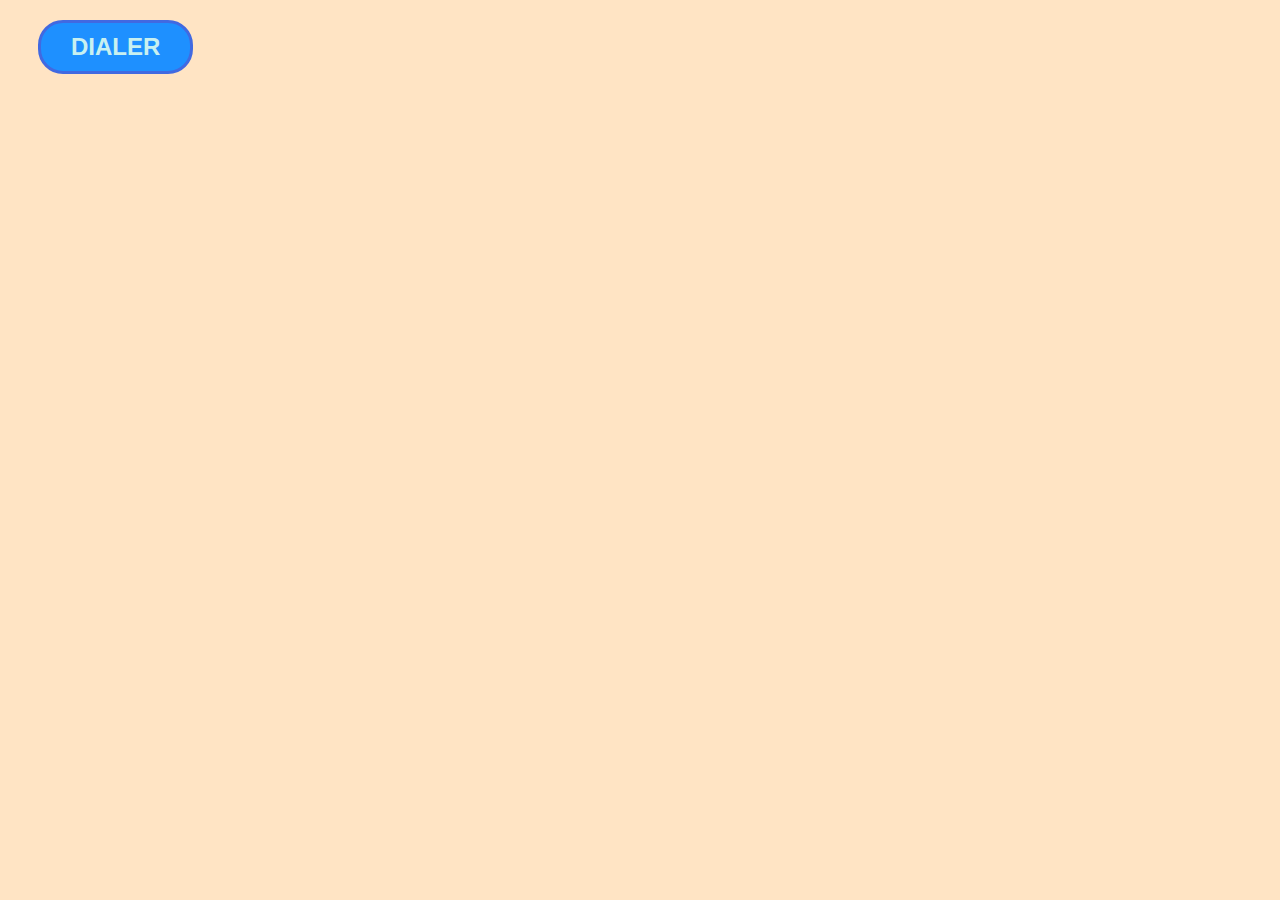
<file: index.html>
<!DOCTYPE html>
<html lang="en">

<head>
    <meta charset="UTF-8">
    <meta name="viewport"
          content="width=device-width, initial-scale=1.0">
    <title>Main Page</title>
    <link rel="icon"
          type="image/x-icon"
          href="./main/logo.ico">
    <link href="./main/style.css"
          rel="stylesheet"
          type="text/css">
</head>

<body>
    <div id="dailer-box">
        <button id="dialer-button">DIALER</button>
        <iframe id="dialer-frame"
                class="invisible"
                name="dialer"
                src="./dialer/index.html"
                width="400px"
                height="600px"></iframe>
    </div>

    <script src="./main/comms.js"></script>
</body>

</html>
</file>
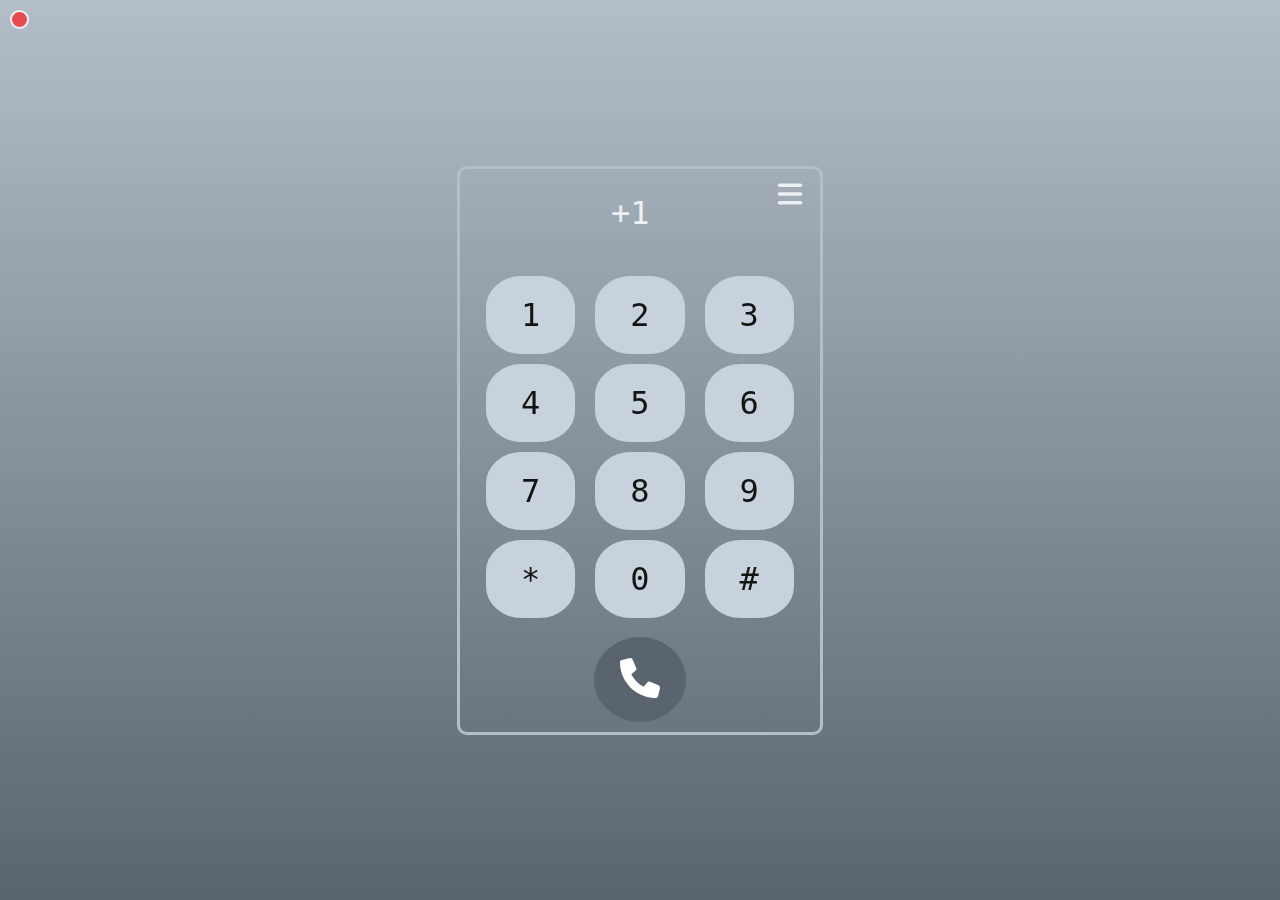
<file: dialer/index.html>
<!DOCTYPE html>
<html lang="en">

<head>
    <meta charset="UTF-8">
    <meta http-equiv="X-UA-Compatible"
          content="IE=edge">
    <meta name="viewport"
          content="width=device-width, initial-scale=1.0">
    <title>Dialer</title>

    <link href="./theme.css"
          rel="stylesheet"
          type="text/css">
    <link href="./style.css"
          rel="stylesheet"
          type="text/css">
</head>

<body>
    <div class="root-container flex-row row-center column-center theme-silver">
        <div class="online-box">
            <div class="socket-disconnected live-socket"
                 id="live-socket-dot"></div>
        </div>

        <div class="main-page flex-row row-center column-center">
            <div class="bordered-page flex-row row-center column-center">
                <div class="bars-box">
                    <button class="inject-svg"
                            id="bars-button"></button>
                </div>

                <div class="flex-column row-center column-center">
                    <div class="flex-item phone-number flex-row row-center column-center">
                        <span id="country-code">+1</span>
                        <div class="dialed-number flex-row row-center column-center">
                            <!-- <span class="editable"
                                      id="position-0">9</span> -->
                            <span id="number-cursor">|</span>
                        </div>
                    </div>

                    <div class="flex-item flip-3d flex-row row-center column-center">
                        <div class="before-call flip-side rotate0 grid-container column-3">
                            <div class="grid-item digit">1</div>
                            <div class="grid-item digit">2</div>
                            <div class="grid-item digit">3</div>
                            <div class="grid-item digit">4</div>
                            <div class="grid-item digit">5</div>
                            <div class="grid-item digit">6</div>
                            <div class="grid-item digit">7</div>
                            <div class="grid-item digit">8</div>
                            <div class="grid-item digit">9</div>
                            <div class="grid-item special-digit">*</div>
                            <div class="grid-item digit">0</div>
                            <div class="grid-item special-digit">#</div>
                        </div> <!-- </div class="grid-container"> -->

                        <div class="after-call flip-side rotate180 grid-container column-2">
                            <div class="grid-item timer">
                                <span id="time-h">-</span>:<span id="time-m">-</span>:<span id="time-s">-</span>
                            </div>
                            <div class="grid-item flex-row row-center column-center">
                                <button class="inject-svg"
                                        id="mute-button"></button>
                            </div>
                            <div class="grid-item flex-row row-center column-center">
                                <button class="inject-svg"
                                        id="hold-button"></button>
                            </div>
                        </div> <!-- </div class="grid-container"> -->
                    </div> <!-- </div class="flip-3d"> -->

                    <div class="flex-item call call-disconnected">
                        <button class="inject-svg"
                                id="phone-button"></button>
                    </div>
                </div>
            </div> <!-- </div class="main-border"> -->
        </div> <!-- </div class="main-page"> -->

        <div class="settings-page flex-row row-center column-center shift-right invisible">
            <div class="bordered-page flex-row row-center column-center">

                <div class="cross-box">
                    <button class="inject-svg"
                            id="cross-button"></button>
                </div>

                <div class="grid-container column-2">
                    <div class="grid-item blank"></div>
                    <div class="grid-item flex-row row-center column-center">
                        <select id="theme">
                            <option value=""
                                    disabled
                                    selected
                                    hidden>Dialer Theme</option>
                            <option value="theme-silver">Silver</option>
                            <option value="theme-charcoal">Charcoal</option>
                            <option value="theme-gold">Gold</option>
                            <option value="theme-copper">Copper</option>
                            <option value="theme-ocean">Ocean</option>
                            <option value="theme-fire">Fire</option>
                            <option value="theme-grass">Grass</option>
                            <option value="theme-lilac">Lilac</option>
                        </select>
                    </div>
                    <div class="grid-item flex-row row-center column-center">
                        <select id="country">
                            <option value=""
                                    disabled
                                    selected
                                    hidden>Country</option>
                            <option value="+1">USA</option>
                            <option value="+44">UK</option>
                            <option value="+91">India</option>
                        </select>
                    </div>
                    <div class="grid-item flex-row row-center column-center">
                        <select id="history">
                            <option value=""
                                    disabled
                                    selected
                                    hidden>Dialed Numbers</option>
                            <!-- <option value="9876543210">9876543210</option> -->
                        </select>
                    </div>
                    <div class="grid-item switch-box flex-row row-center column-center">
                        <span id="switch-text">Developer<br>Mode</span>
                        <input id="switch"
                               type="checkbox"
                               checked />
                        <label for="switch"
                               id="switch-label"></label>
                    </div>
                </div> <!-- </div class="grid-container"> -->
            </div> <!-- </div class="main-border"> -->
        </div> <!-- </div class="settings-page"> -->
    </div> <!-- </div class="root-container"> -->

    <script src="./svg.js"></script>
    <script src="./app.js"></script>
    <script src="./comms.js"></script>
</body>

</html>
</file>
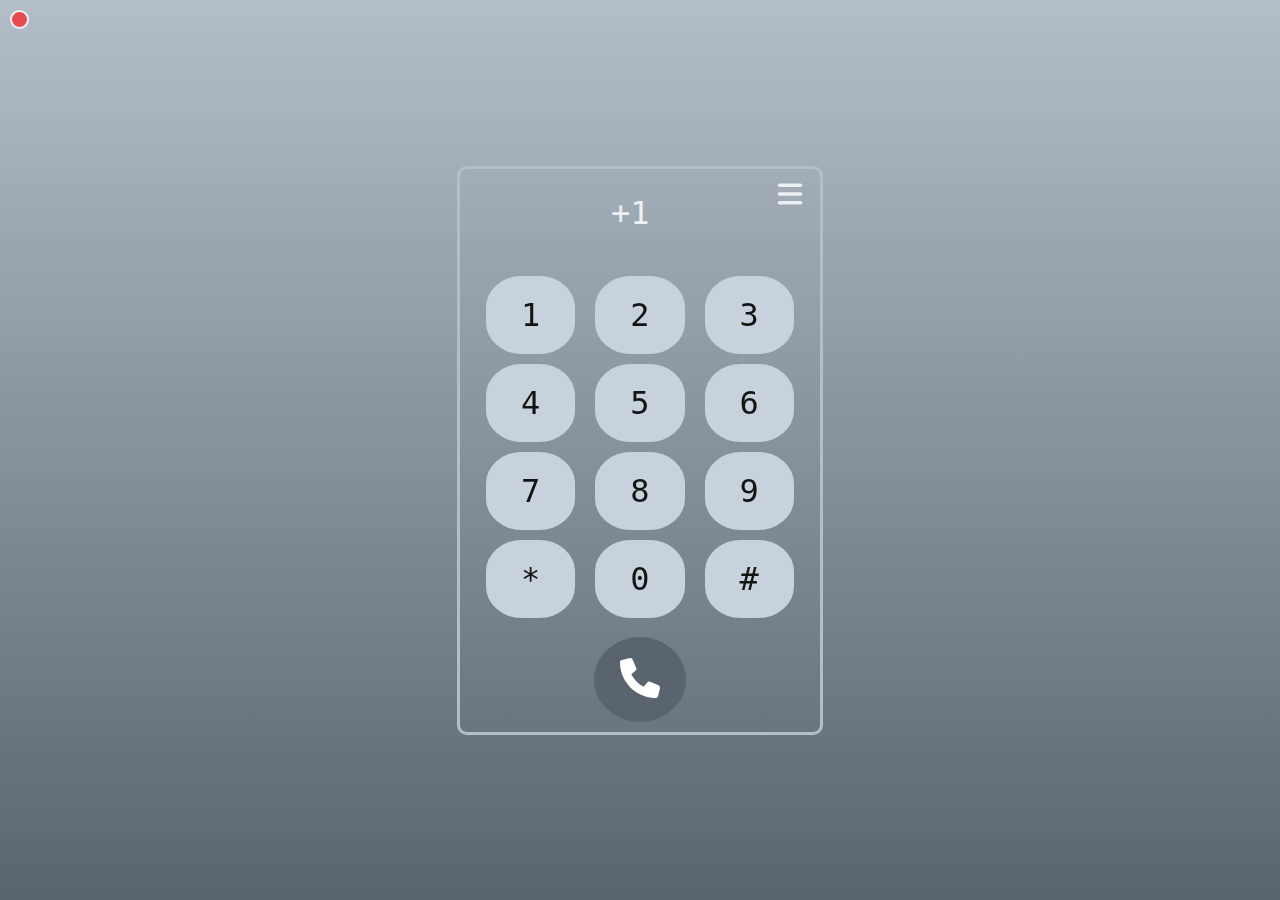
<file: dialer/popup.html>
<!DOCTYPE html>
<html lang="en">

<head>
    <meta charset="UTF-8">
    <meta http-equiv="X-UA-Compatible"
          content="IE=edge">
    <meta name="viewport"
          content="width=device-width, initial-scale=1.0">
    <title>Dialer</title>

    <link href="./theme.css"
          rel="stylesheet"
          type="text/css">
    <link href="./style.css"
          rel="stylesheet"
          type="text/css">
</head>

<body>
    <div class="root-container flex-row row-center column-center theme-silver">
        <div class="online-box">
            <div class="socket-disconnected live-socket"
                 id="live-socket-dot"></div>
        </div>

        <div class="main-page flex-row row-center column-center">
            <div class="bordered-page flex-row row-center column-center">
                <div class="bars-box">
                    <button class="inject-svg"
                            id="bars-button"></button>
                </div>

                <div class="flex-column row-center column-center">
                    <div class="flex-item phone-number flex-row row-center column-center">
                        <span id="country-code">+1</span>
                        <div class="dialed-number flex-row row-center column-center">
                            <!-- <span class="editable"
                                      id="position-0">9</span> -->
                            <span id="number-cursor">|</span>
                        </div>
                    </div>

                    <div class="flex-item flip-3d flex-row row-center column-center">
                        <div class="before-call flip-side rotate0 grid-container column-3">
                            <div class="grid-item digit">1</div>
                            <div class="grid-item digit">2</div>
                            <div class="grid-item digit">3</div>
                            <div class="grid-item digit">4</div>
                            <div class="grid-item digit">5</div>
                            <div class="grid-item digit">6</div>
                            <div class="grid-item digit">7</div>
                            <div class="grid-item digit">8</div>
                            <div class="grid-item digit">9</div>
                            <div class="grid-item special-digit">*</div>
                            <div class="grid-item digit">0</div>
                            <div class="grid-item special-digit">#</div>
                        </div> <!-- </div class="grid-container"> -->

                        <div class="after-call flip-side rotate180 grid-container column-2">
                            <div class="grid-item timer">
                                <span id="time-h">-</span>:<span id="time-m">-</span>:<span id="time-s">-</span>
                            </div>
                            <div class="grid-item flex-row row-center column-center">
                                <button class="inject-svg"
                                        id="mute-button"></button>
                            </div>
                            <div class="grid-item flex-row row-center column-center">
                                <button class="inject-svg"
                                        id="hold-button"></button>
                            </div>
                        </div> <!-- </div class="grid-container"> -->
                    </div> <!-- </div class="flip-3d"> -->

                    <div class="flex-item call call-disconnected">
                        <button class="inject-svg"
                                id="phone-button"></button>
                    </div>
                </div>
            </div> <!-- </div class="main-border"> -->
        </div> <!-- </div class="main-page"> -->

        <div class="settings-page flex-row row-center column-center shift-right invisible">
            <div class="bordered-page flex-row row-center column-center">

                <div class="cross-box">
                    <button class="inject-svg"
                            id="cross-button"></button>
                </div>

                <div class="grid-container column-2">
                    <div class="grid-item blank"></div>
                    <div class="grid-item flex-row row-center column-center">
                        <select id="theme">
                            <option value=""
                                    disabled
                                    selected>Default Theme</option>
                            <option value="theme-silver">Silver</option>
                            <option value="theme-charcoal">Charcoal</option>
                            <option value="theme-gold">Gold</option>
                            <option value="theme-copper">Copper</option>
                            <option value="theme-ocean">Ocean</option>
                            <option value="theme-fire">Fire</option>
                            <option value="theme-grass">Grass</option>
                            <option value="theme-lilac">Lilac</option>
                        </select>
                    </div>
                    <div class="grid-item flex-row row-center column-center">
                        <select id="country">
                            <option value=""
                                    disabled
                                    selected
                                    hidden>Country</option>
                            <option value="+1">USA</option>
                            <option value="+44">UK</option>
                            <option value="+91">India</option>
                        </select>
                    </div>
                    <div class="grid-item flex-row row-center column-center">
                        <select id="history">
                            <option value=""
                                    disabled
                                    selected
                                    hidden>Dialed Numbers</option>
                            <!-- <option value="9876543210">9876543210</option> -->
                        </select>
                    </div>
                    <div class="grid-item switch-box flex-row row-center column-center">
                        <span id="switch-text">Developer<br>Mode</span>
                        <input id="switch"
                               type="checkbox" />
                        <label for="switch"
                               id="switch-label"></label>
                    </div>
                </div> <!-- </div class="grid-container"> -->
            </div> <!-- </div class="main-border"> -->
        </div> <!-- </div class="settings-page"> -->
    </div> <!-- </div class="root-container"> -->

    <script src="./svg.js"></script>
    <script src="./comms.js"></script>
    <script type="module"
            src="./app.js"></script>
</body>

</html>
</file>
<file: main/style.css>
body {
    background-color: bisque;
}
#dailer-box {
    display: flex;
    flex-flow: column nowrap;
    justify-content: flex-start;
    align-items: flex-start;

    margin: 10px;
    padding: 10px;
}

#dialer-button {
    margin: 0 10px;
    padding: 10px 30px;
    font-size: 24px;
    font-weight: bold;
    color: #c8f0f0;
    background-color: dodgerblue;
    border-radius: 25px;
    border: 3px solid royalblue;
}

#dialer-button:hover {
    color: #c8dcf0;
    background-color: royalblue;
    border: 3px solid dodgerblue;
}

#dialer-button:disabled {
    color: #e6e6e6;
    background-color: silver;
    border: 3px solid #a0a0a0;
}

.invisible {
    visibility: hidden;
}

#dialer-frame {
    margin: 10px;
    background-color: transparent;
    border: 5px solid rgb(240, 190, 140);
    border-radius: 10px;
}
</file>
<file: dialer/theme.css>
.call-disconnected,
.socket-connected {
    --call: #19e17d;
    --call_dark: #0ab464;
}

.call-connected,
.socket-disconnected {
    --call: #e64b50;
    --call_dark: #c83c4b;
}

.theme-silver {
    --main: #c8d2dc;
    --main_light: #ebf0f5;
    --main_dark: #b4bec8;
    --main_darker: #5a646e;

    --common_text: #141414;
}

.theme-charcoal {
    --main: #736e6e;
    --main_light: #b4aaaa;
    --main_dark: #3c3c3c;
    --main_darker: #191414;

    --common_text: #faf5f0;
}

.theme-gold {
    --main: #e1af32;
    --main_light: #fae132;
    --main_dark: #dca000;
    --main_darker: #503c00;

    --common_text: #141414;
}

.theme-copper {
    --main: #c87d41;
    --main_light: #faaf7d;
    --main_dark: #964b19;
    --main_darker: #281400;

    --common_text: #faf5f0;
}

.theme-ocean {
    --main: #19c8e1;
    --main_light: #4be6ff;
    --main_dark: #0aafd2;
    --main_darker: #053264;

    --common_text: #faf5f0;
}

.theme-fire {
    --main: #e69128;
    --main_light: #ffdc73;
    --main_dark: #c86414;
    --main_darker: #c8190a;

    --common_text: #faf5f0;
}

.theme-grass {
    --main: #b4e119;
    --main_light: #64ff96;
    --main_dark: #7daf19;
    --main_darker: #194b19;

    --common_text: #141414;
}

.theme-lilac {
    --main: #af4be1;
    --main_light: #e196f0;
    --main_dark: #7d14af;
    --main_darker: #1e053c;

    --common_text: #faf5f0;
}
</file>
<file: dialer/style.css>
body {
    font-family: monospace;
    margin: 0;
    padding: 0;
    height: 100vh;
    width: 100vw;
    overflow: hidden;
}

.root-container {
    background-image: linear-gradient(to bottom, var(--main_dark), var(--main_darker));
    color: var(--common_text);
    font-size: 32px;

    height: 100%;
    width: 100%;
    overflow: hidden;
}

.hide {
    display: none !important;
}

.invisible {
    visibility: hidden;
}

.main-page, .settings-page {
    /* to overlap both the pages */
    position: absolute;
    
    padding: 20px;
    transition: transform 0.4s ease-out;
}

.shift-right {
    transform: translateX(100%);
}

.shift-left {
    transform: translateX(-100%);
}

.bordered-page {
    /* to place the settings, cross button*/
    position: relative;

    border: 3px solid var(--main_dark);
    border-radius: 10px;
}

.flip-3d {
    position: relative;
    width: 360px;
    height: 380px;
    background-color: transparent;
}

.flip-3d > .flip-side {
    position: absolute;
    backface-visibility: hidden;
    transition: transform 0.4s linear 0s;
}

.rotate-180 {
    transform: perspective(750px) rotateY(-180deg);
}

.rotate0 {
    transform: perspective(750px) rotateY(0deg);
}

.rotate180 {
    transform: perspective(750px) rotateY(180deg);
}

.flex-row {
    display: flex;
    flex-flow: row nowrap;
}

.flex-column {
    display: flex;
    flex-flow: column nowrap;
}

.row-center {
    align-items: center;
}

.column-center {
    justify-content: center;
}

.grid-container {
    margin: auto;
    padding: 10px;

    display: grid;
    align-items: stretch;
}

.column-2 {
    grid-template-columns: repeat(2, 1fr);
    column-gap: 40px;
    row-gap: 20px;
}

.column-3 {
    grid-template-columns: repeat(3, 1fr);
    column-gap: 20px;
    row-gap: 10px;
}

.grid-item {
    text-align: center;
}

.blank {
    grid-column-start: 1;
    grid-column-end: 3;
    padding: 20px;
}

.switch-box {
    grid-column-start: 1;
    grid-column-end: 3;
    padding: 5px;
    border: 1.5px solid var(--main_dark);
    border-radius: 10px;
}

#switch-text {
    font-size: 18px;
    font-weight: bold;
    padding-right: 20px;
}

input[type=checkbox] {
    height: 0;
    width: 0;
    visibility: hidden;
}

label {
    cursor: pointer;
    width: 60px;
    height: 30px;
    background: var(--main_dark);
    display: block;
    border-radius: 30px;
    position: relative;
}

label:after {
    content: '';
    position: absolute;
    top: 5px;
    left: 5px;
    width: 20px;
    height: 20px;
    background: var(--main_light);
    border-radius: 50%;
    transition: 0.2s;
}

input:checked+label {
    background: var(--main_darker);
}

input:checked+label:after {
    left: calc(100% - 5px);
    transform: translateX(-100%);
}

.settings-button {
    padding: 10px 30px;
    font-size: 22px;
    background-color: var(--main_darker);
    color: var(--main_light);
    border: transparent;
    border-radius: 10px;
}

.settings-button:hover {
    background-color: var(--main);
    color: var(--main_darker);
}

.settings-button:focus {
    outline: none !important;
}

.bars-box,
.cross-box {
    position: absolute;
    top: 0;
    right: 0;
}

#bars-button,
#cross-button {
    background-color: transparent;
    border: transparent;
    border-radius: 50%;
    cursor: pointer !important;
}

#bars-button:hover,
#cross-button:hover {
    background-color: var(--main_dark);
}

#bars-button:focus,
#cross-button:focus {
    outline: none !important;
}

.phone-number {
    padding: 25px 10px;
    cursor: default;
}

.timer {
    grid-column-start: 1;
    grid-column-end: 3;

    padding: 25px 10px;
    cursor: default;
}

#country-code,
#number-cursor {
    margin: 0;
    padding: 0;
    color: var(--main_light);
}

.editable {
    cursor: text !important;
}

.special-digit,
.digit {
    display: block;
    padding: 15px 30px;

    background-color: var(--main);
    border: 5px solid transparent;
    border-radius: 40%;
    user-select: none;
}

.special-digit:hover,
.digit:hover {
    background-color: var(--main_dark);
    border: 5px solid var(--main_light);
    cursor: pointer;
}

.call {
    margin-top: 0;
    margin-bottom: 10px;
}

#phone-button {
    background-color: var(--call);
    border: 5px solid transparent;
    border-radius: 50%;
}

#phone-button:hover {
    background-color: var(--call_dark);
    border: 5px solid var(--call);
    cursor: pointer;
}

#phone-button:focus {
    outline: none !important;
}

#phone-button:disabled {
    background-color: var(--main_darker);
    border: 5px solid var(--main_darker);
}

select {
    padding: 5px;
    font-size: 15px;
    font-weight: bold;

    color: var(--main_darker);
    border-radius: 10px;
    outline: none !important;
}

#mute-button,
#hold-button {
    background-color: var(--main_dark);
    border: transparent;
    border-radius: 50%;
    outline: none !important;
    cursor: pointer;
}

.active-button,
#mute-button:hover,
#hold-button:hover {
    background-color: var(--main_darker) !important;
}

.online-box {
    position: absolute;
    top: 0;
    left: 0;
    padding: 10px;
    z-index: 100;
}

.live-socket {
    border-radius: 50%;
    height: 15px;
    width: 15px;
    background-color: var(--call);
    border: 2px solid var(--main_light);
}
</file>
